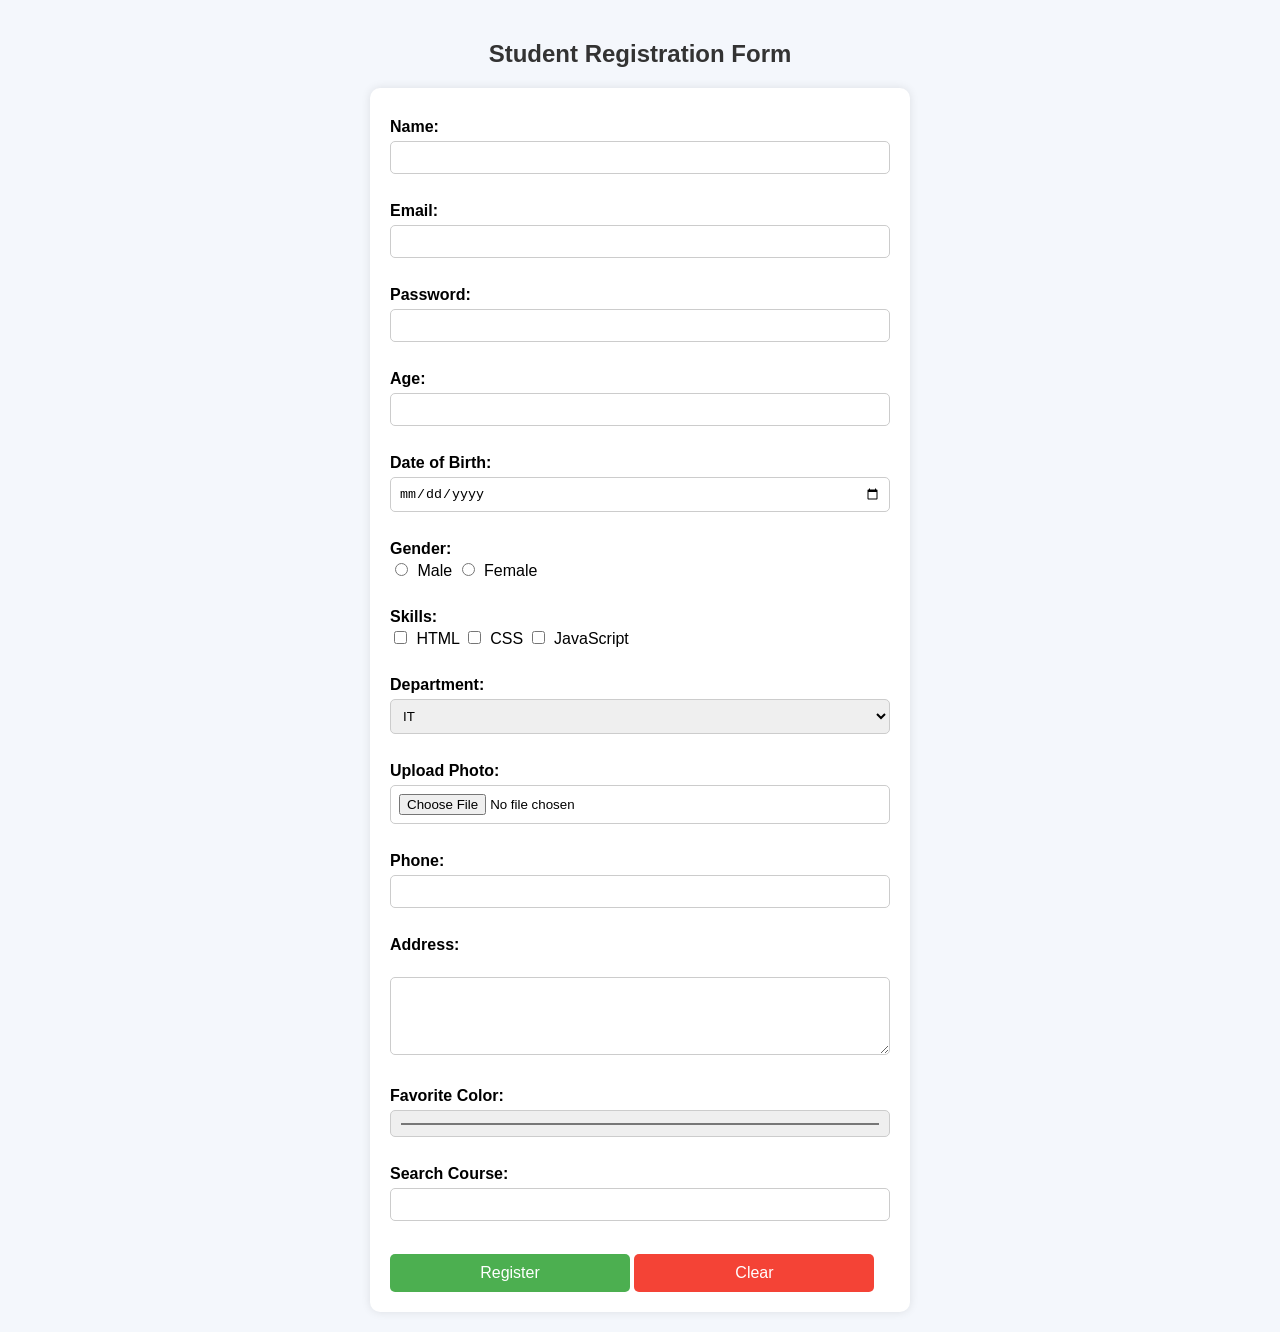
<file: index.html>
<!DOCTYPE html>
<html lang="en">
<head>
    <meta charset="UTF-8">
    <meta name="viewport" content="width=device-width, initial-scale=1.0">
    <title>Student Form</title>
    <link rel="stylesheet"href="style.css">
</head>
<body>

<h2>Student Registration Form</h2>

<form>

    <label for="name">Name:</label>
    <input type="text" id="name" name="name" required><br><br>

    <label for="email">Email:</label>
    <input type="email" id="email" name="email"><br><br>

    <label for="password">Password:</label>
    <input type="password" id="password" name="password"><br><br>

    <label for="age">Age:</label>
    <input type="number" id="age" name="age"><br><br>

    <label for="dob">Date of Birth:</label>
    <input type="date" id="dob" name="dob"><br><br>

    <label>Gender:</label>
    <input type="radio" name="gender" value="male"> Male
    <input type="radio" name="gender" value="female"> Female<br><br>

    <label>Skills:</label>
    <input type="checkbox" name="skills" value="html"> HTML
    <input type="checkbox" name="skills" value="css"> CSS
    <input type="checkbox" name="skills" value="js"> JavaScript<br><br>

    <label for="dept">Department:</label>
    <select id="dept" name="department">
        <option>IT</option>
        <option>CSE</option>
        <option>ECE</option>
    </select><br><br>

    <label for="file">Upload Photo:</label>
    <input type="file" id="file" name="photo"><br><br>

    <label for="phone">Phone:</label>
    <input type="tel" id="phone" name="phone"><br><br>

    <label for="address">Address:</label><br>
    <textarea id="address" name="address" rows="4" cols="30"></textarea><br><br>

    <label for="color">Favorite Color:</label>
    <input type="color" id="color" name="color"><br><br>

    <label for="search">Search Course:</label>
    <input type="search" id="search" name="search"><br><br>
    <datalist id="courses">
    <option value="HTML">
    <option value="CSS">
    <option value="JavaScript">
    <option value="Python">
    <option value="React">
</datalist>

    <input type="submit" value="Register">
    <input type="reset" value="Clear">

</form>

</body>
</html>
</file>
<file: style.css>
body {
    font-family: Arial, sans-serif;
    background-color: #f4f7fc;
    margin: 0;
    padding: 20px;
}

h2 {
    text-align: center;
    color: #333;
}

form {
    max-width: 500px;
    margin: auto;
    background-color: #ffffff;
    padding: 20px;
    border-radius: 10px;
    box-shadow: 0 0 10px rgba(0, 0, 0, 0.1);
}

label {
    font-weight: bold;
    display: block;
    margin-top: 10px;
}

input,
select,
textarea {
    width: 100%;
    padding: 8px;
    margin-top: 5px;
    border: 1px solid #ccc;
    border-radius: 5px;
    box-sizing: border-box;
}

input[type="radio"],
input[type="checkbox"] {
    width: auto;
    margin-right: 5px;
}

input[type="submit"],
input[type="reset"] {
    width: 48%;
    padding: 10px;
    margin-top: 15px;
    border: none;
    border-radius: 5px;
    cursor: pointer;
    font-size: 16px;
}

input[type="submit"] {
    background-color: #4CAF50;
    color: white;
}

input[type="reset"] {
    background-color: #f44336;
    color: white;
}

input[type="submit"]:hover {
    background-color: #45a049;
}

input[type="reset"]:hover {
    background-color: #d32f2f;
}

@media (max-width: 600px) {
    form {
        width: 90%;
        padding: 15px;
    }

    input[type="submit"],
    input[type="reset"] {
        width: 100%;
        margin-bottom: 10px;
    }
}
</file>
